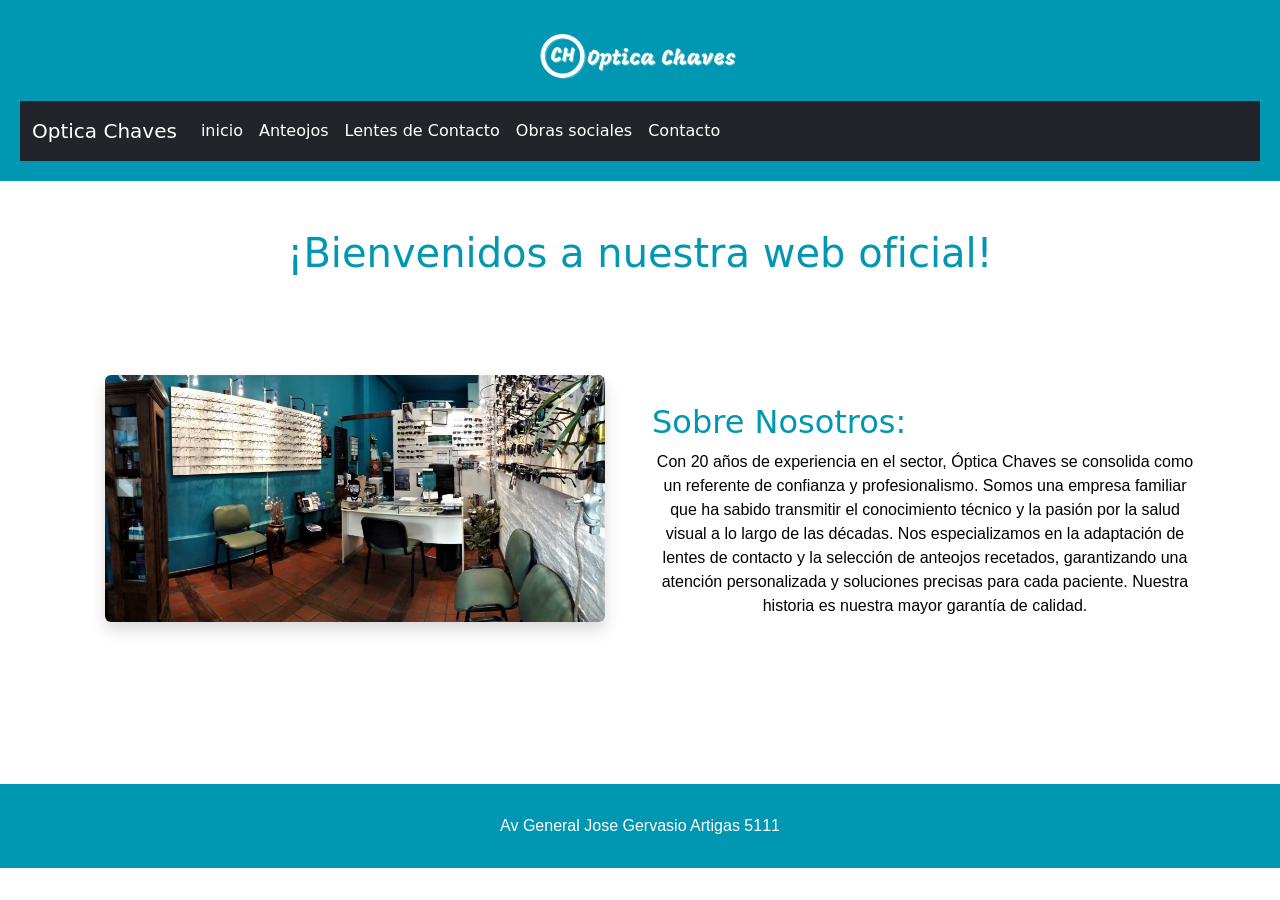
<file: index.html>
<!DOCTYPE html>
<html lang="es">
<head>
    <meta charset="UTF-8">
    <meta name="viewport" content="width=device-width, initial-scale=1.0">
    <title>Optíca Chaves</title>
    <link href="https://cdn.jsdelivr.net/npm/bootstrap@5.3.8/dist/css/bootstrap.min.css" rel="stylesheet" integrity="sha384-sRIl4kxILFvY47J16cr9ZwB07vP4J8+LH7qKQnuqkuIAvNWLzeN8tE5YBujZqJLB" crossorigin="anonymous">
   <link rel="stylesheet" href="../css/style.css">

    </head>
<body>
    <header>
    <h1><img src="../img/logo.jpg" alt="Optica Chaves"></h1>
    
    <nav class="navbar navbar-expand-md navbar-dark bg-dark" >
  <div class="container-fluid">
    <a class="navbar-brand" href="/index.html">Optica Chaves</a>
    <button class="navbar-toggler" type="button" data-bs-toggle="collapse" data-bs-target="#navbarNav" aria-controls="navbarNav" aria-expanded="false" aria-label="Toggle navigation">
      <span class="navbar-toggler-icon"></span>
    </button>
    <div class="collapse navbar-collapse" id="navbarNav">
      <ul class="navbar-nav">
        <li class="nav-item">
          <a class="nav-link active" aria-current="page" href="/index.html">inicio</a>
        </li>
        <li class="nav-item">
          <a class="nav-link" aria-current="page" href="/anteojos.html">Anteojos</a>
        </li>
        <li class="nav-item">
          <a class="nav-link" href="/lentesdecontacto.html">Lentes de Contacto</a>
        </li>
        <li class="nav-item">
          <a class="nav-link" href="/obrassociales.html">Obras sociales</a>
        </li>
        <li class="nav-item">
          <a class="nav-link" href="/contacto.html">Contacto</a>
        </li>
      </ul>
    </div>
  </div>
</nav>
    </header>



<main class="container my-5">

    <h1 class="text-center mb-5">¡Bienvenidos a nuestra web oficial!</h1>

    <section class="row align-items-center">

        <article class="col-lg-6 col-md-12 mb-4">
            <figure class="text-center">
                <img src="../img/hall.jpg" alt="Nuestro local" class="img-fluid rounded shadow">
            </figure>
        </article>

        <article class="col-lg-6 col-md-12">
            <h2>Sobre Nosotros:</h2>
            <p>
                Con 20 años de experiencia en el sector, Óptica Chaves se consolida como un referente de confianza y profesionalismo. Somos una empresa familiar que ha sabido transmitir el conocimiento técnico y la pasión por la salud visual a lo largo de las décadas. Nos especializamos en la adaptación de lentes de contacto y la selección de anteojos recetados, garantizando una atención personalizada y soluciones precisas para cada paciente. Nuestra historia es nuestra mayor garantía de calidad.
            </p>
        </article>

    </section>

</main>

 

<br>

<footer>
<p> Av General Jose Gervasio Artigas 5111</p>
</footer>
<script src="https://cdn.jsdelivr.net/npm/bootstrap@5.3.3/dist/js/bootstrap.bundle.min.js"></script>
</body>
</html>
</file>
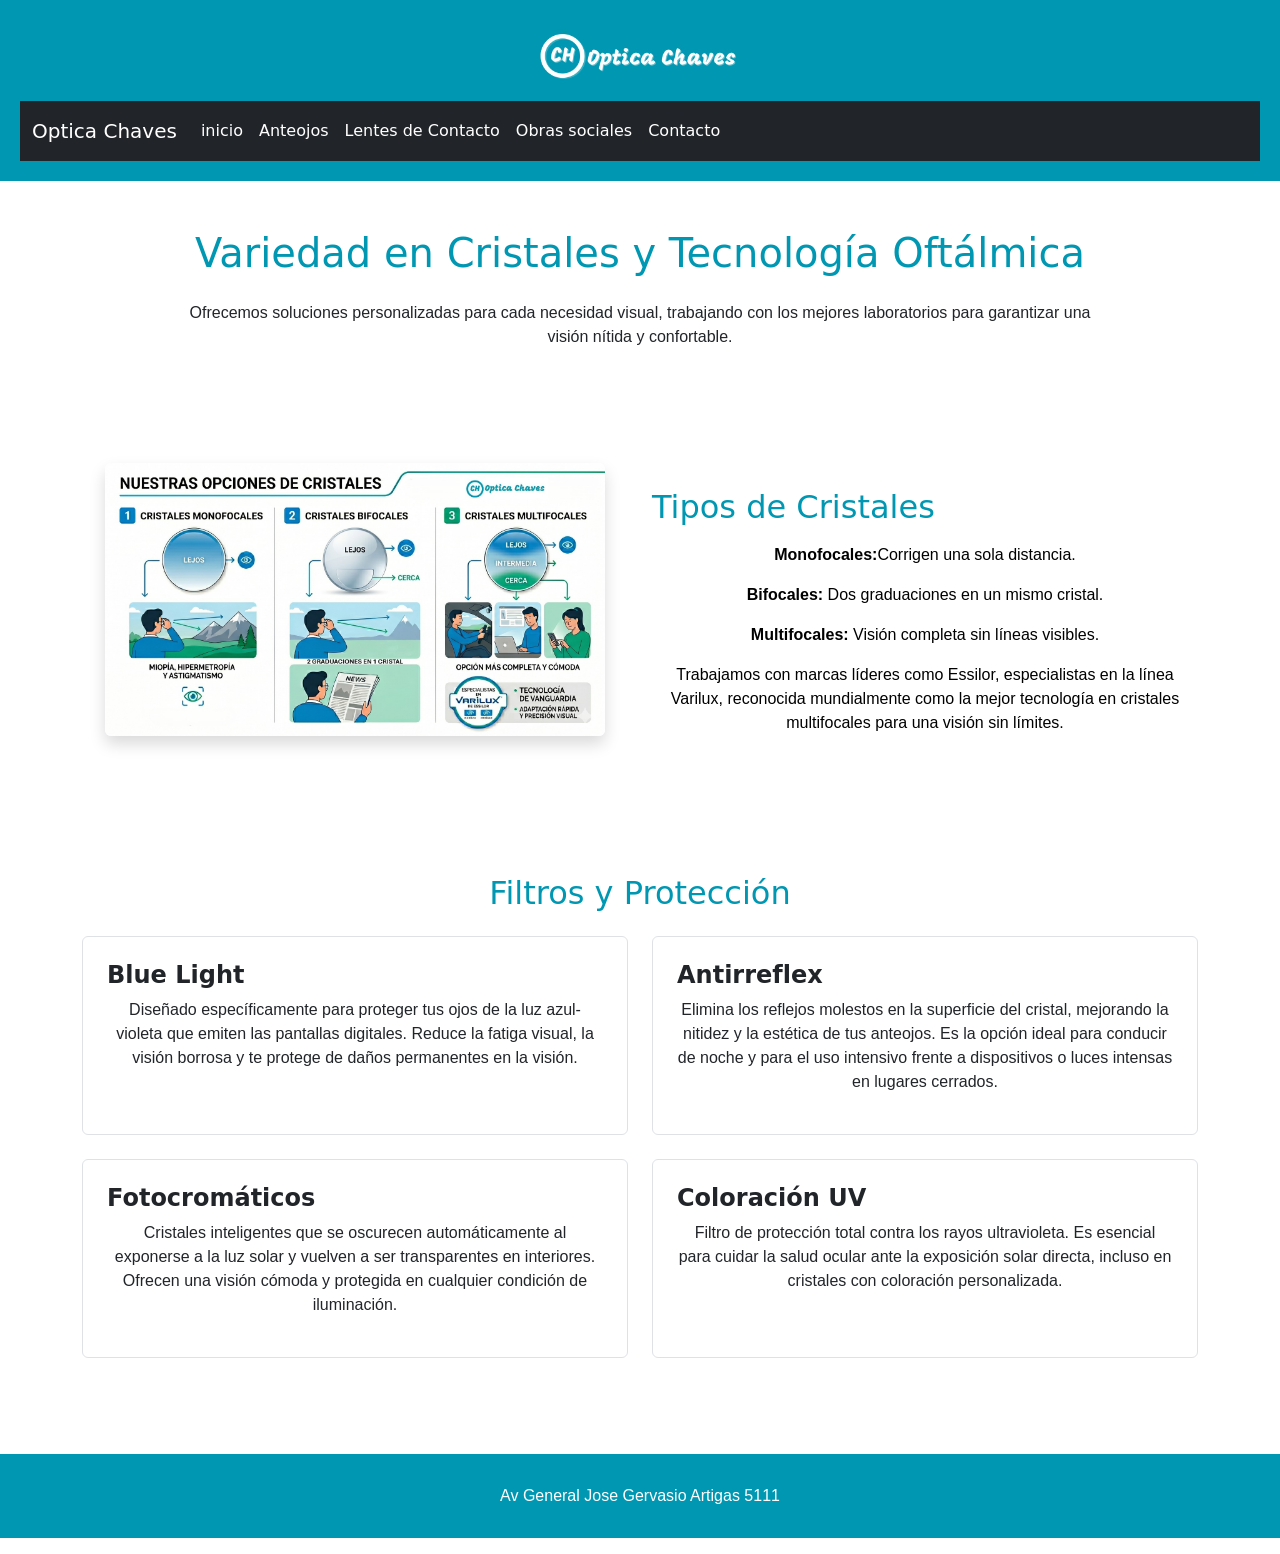
<file: paginas/anteojos.html>
<!DOCTYPE html>
<html lang="es">
<head>
    <meta charset="UTF-8">
    <meta name="viewport" content="width=device-width, initial-scale=1.0">
    <title>Anteojos</title>
    <link href="https://cdn.jsdelivr.net/npm/bootstrap@5.3.8/dist/css/bootstrap.min.css" rel="stylesheet" integrity="sha384-sRIl4kxILFvY47J16cr9ZwB07vP4J8+LH7qKQnuqkuIAvNWLzeN8tE5YBujZqJLB" crossorigin="anonymous">
    <link rel="stylesheet" href="../css/style.css">

    </head>
<body>
    <header>
    <h1><img src="../img/logo.jpg" alt="Optica Chaves"></h1>
    
    <nav class="navbar navbar-expand-md navbar-dark bg-dark" >
  <div class="container-fluid">
    <a class="navbar-brand" href="../index.html">Optica Chaves</a>
    <button class="navbar-toggler" type="button" data-bs-toggle="collapse" data-bs-target="#navbarNav" aria-controls="navbarNav" aria-expanded="false" aria-label="Toggle navigation">
      <span class="navbar-toggler-icon"></span>
    </button>
    <div class="collapse navbar-collapse" id="navbarNav">
      <ul class="navbar-nav">
        <li class="nav-item">
          <a class="nav-link active" aria-current="page" href="../index.html">inicio</a>
        </li>
        <li class="nav-item">
          <a class="nav-link" aria-current="page" href="../paginas/anteojos.html">Anteojos</a>
        </li>
        <li class="nav-item">
          <a class="nav-link" href="../paginas/lentesdecontacto.html">Lentes de Contacto</a>
        </li>
        <li class="nav-item">
          <a class="nav-link" href="../paginas/obrassociales.html">Obras sociales</a>
        </li>
        <li class="nav-item">
          <a class="nav-link" href="../paginas/contacto.html">Contacto</a>
        </li>
      </ul>
    </div>
  </div>
</nav>
    </header>



    <main class="container my-5">

    <h1 class="text-center mb-4">
        Variedad en Cristales y Tecnología Oftálmica
    </h1>

    <div class="row justify-content-center">
        <div class="col-lg-10">
            <p class="text-center">
                Ofrecemos soluciones personalizadas para cada necesidad visual, trabajando con los mejores laboratorios para garantizar una visión nítida y confortable.
            </p>
        </div>
    </div>

        <section class="row align-items-center my-5">

        <article class="col-lg-6 col-md-12 mb-4">
            <figure class="text-center">
                <img src="../img/tiposdelentes.jpg" alt="Tipos de lentes" class="img-fluid rounded shadow">
            </figure>
        </article>

        <article class="col-lg-6 col-md-12">
            <h2 class="mb-3">Tipos de Cristales</h2>

            <p><strong>Monofocales:</strong>Corrigen una sola distancia.</p>

            <p><strong>Bifocales:</strong> Dos graduaciones en un mismo cristal.</p>

            <p><strong>Multifocales:</strong> Visión completa sin líneas visibles.</p>

            <p>
                Trabajamos con marcas líderes como Essilor, especialistas en la línea Varilux, reconocida mundialmente como la mejor tecnología en cristales multifocales para una visión sin límites.
            </p>
        </article>

    </section>
   
    <section class="row mt-5">

        <div class="col-12">
            <h2 class="text-center mb-4">Filtros y Protección</h2>
        </div>

        <div class="col-lg-6 mb-4">
            <div class="p-4 border rounded h-100">
                <h4><strong>Blue Light</strong></h4>
                <p>Diseñado específicamente para proteger tus ojos de la luz azul-violeta que emiten las pantallas digitales. Reduce la fatiga visual, la visión borrosa y te protege de daños permanentes en la visión.</p>
            </div>
        </div>

        <div class="col-lg-6 mb-4">
            <div class="p-4 border rounded h-100">
                <h4><strong>Antirreflex</strong></h4>
                <p>Elimina los reflejos molestos en la superficie del cristal, mejorando la nitidez y la estética de tus anteojos. Es la opción ideal para conducir de noche y para el uso intensivo frente a dispositivos o luces intensas en lugares cerrados.</p>
            </div>
        </div>

        <div class="col-lg-6 mb-4">
            <div class="p-4 border rounded h-100">
                <h4><strong>Fotocromáticos</strong></h4>
                <p>Cristales inteligentes que se oscurecen automáticamente al exponerse a la luz solar y vuelven a ser transparentes en interiores. Ofrecen una visión cómoda y protegida en cualquier condición de iluminación.</p>
            </div>
        </div>

        <div class="col-lg-6 mb-4">
            <div class="p-4 border rounded h-100">
                <h4><strong>Coloración UV</strong></h4>
                <p>Filtro de protección total contra los rayos ultravioleta. Es esencial para cuidar la salud ocular ante la exposición solar directa, incluso en cristales con coloración personalizada.</p>
            </div>
        </div>

    </section>

</main>
<br>
<footer>
<p> Av General Jose Gervasio Artigas 5111</p>
</footer>
<script src="https://cdn.jsdelivr.net/npm/bootstrap@5.3.3/dist/js/bootstrap.bundle.min.js"></script>
</body>
</html>
</file>
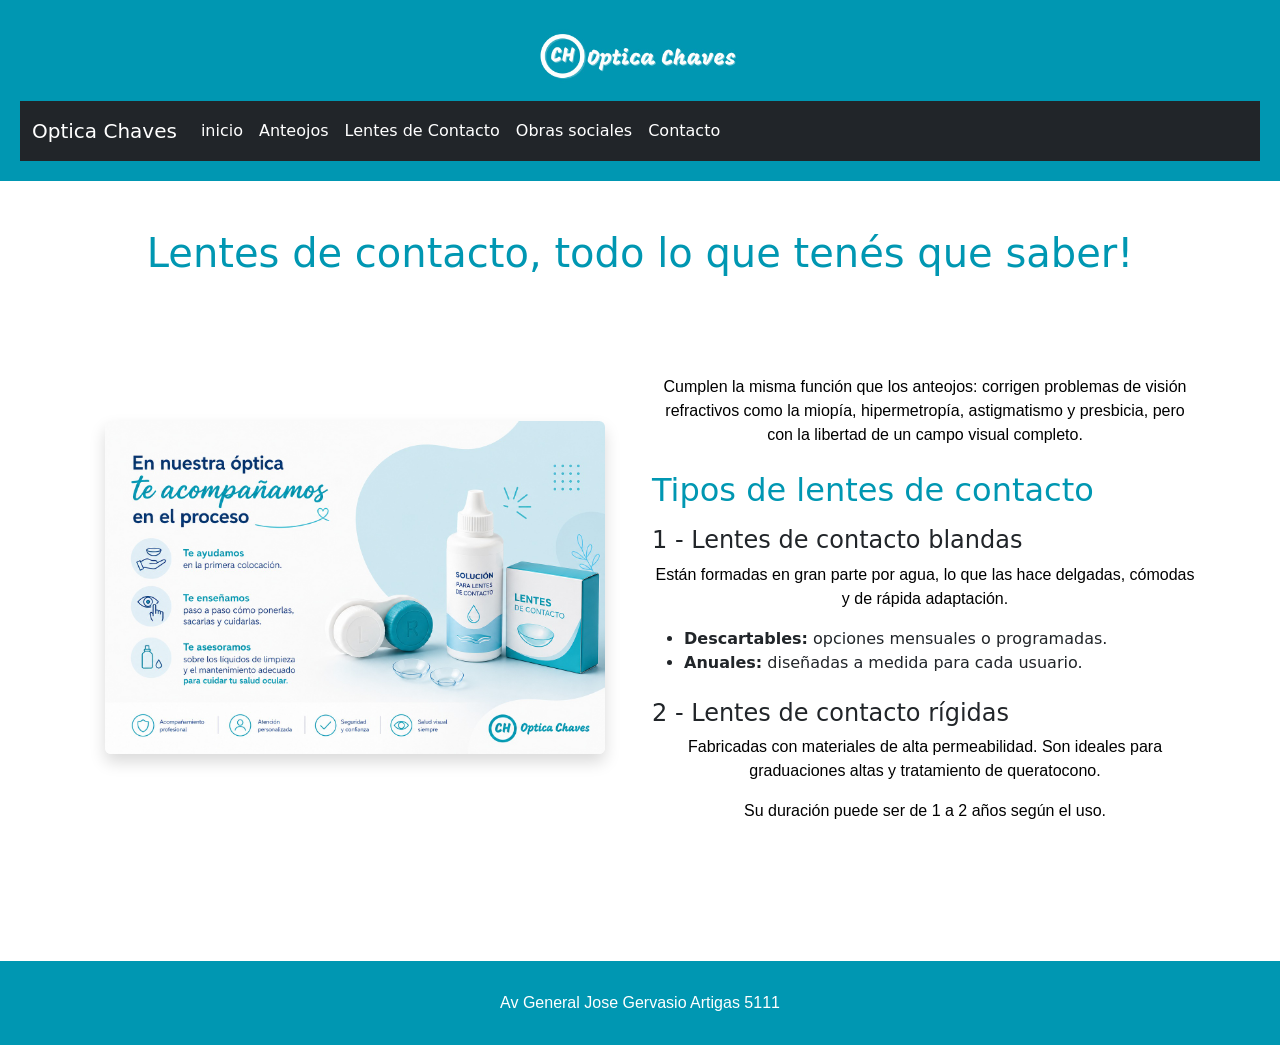
<file: paginas/lentesdecontacto.html>
<!DOCTYPE html>
<html lang="es">
<head>
    <meta charset="UTF-8">
    <meta name="viewport" content="width=device-width, initial-scale=1.0">
    <title>Lentes de Contacto</title>
   <link href="https://cdn.jsdelivr.net/npm/bootstrap@5.3.8/dist/css/bootstrap.min.css" rel="stylesheet" integrity="sha384-sRIl4kxILFvY47J16cr9ZwB07vP4J8+LH7qKQnuqkuIAvNWLzeN8tE5YBujZqJLB" crossorigin="anonymous">
    <link rel="stylesheet" href="../css/style.css">

    </head>
<body>
    <header>
    <h1><img src="../img/logo.jpg" alt="Optica Chaves"></h1>
    
    <nav class="navbar navbar-expand-md navbar-dark bg-dark" >
  <div class="container-fluid">
    <a class="navbar-brand" href="../index.html">Optica Chaves</a>
    <button class="navbar-toggler" type="button" data-bs-toggle="collapse" data-bs-target="#navbarNav" aria-controls="navbarNav" aria-expanded="false" aria-label="Toggle navigation">
      <span class="navbar-toggler-icon"></span>
    </button>
    <div class="collapse navbar-collapse" id="navbarNav">
      <ul class="navbar-nav">
        <li class="nav-item">
          <a class="nav-link active" aria-current="page" href="../index.html">inicio</a>
        </li>
        <li class="nav-item">
          <a class="nav-link" aria-current="page" href="../paginas/anteojos.html">Anteojos</a>
        </li>
        <li class="nav-item">
          <a class="nav-link" href="../paginas/lentesdecontacto.html">Lentes de Contacto</a>
        </li>
        <li class="nav-item">
          <a class="nav-link" href="../paginas/obrassociales.html">Obras sociales</a>
        </li>
        <li class="nav-item">
          <a class="nav-link" href="../paginas/contacto.html">Contacto</a>
        </li>
      </ul>
    </div>
  </div>
</nav>
    </header>

<main class="container my-5">

    <h1 class="text-center mb-5">
        Lentes de contacto, todo lo que tenés que saber!
    </h1>

    <section class="row align-items-center">

       
        <article class="col-lg-6 col-md-12 mb-4">
            <figure class="text-center">
                <img src="../img/infolentesdecontacto.jpg"
                     alt="Lentes de Contacto"
                     class="img-fluid rounded shadow">
            </figure>
        </article>

      
        <article class="col-lg-6 col-md-12">

            <p>
                Cumplen la misma función que los anteojos:
                corrigen problemas de visión refractivos como la miopía,
                hipermetropía, astigmatismo y presbicia, pero con la libertad
                de un campo visual completo.
            </p>

            <h2 class="mt-4 mb-3">Tipos de lentes de contacto</h2>

            <div class="mb-4">
                <h4>1 - Lentes de contacto blandas</h4>

                <p>
                    Están formadas en gran parte por agua, lo que las hace
                    delgadas, cómodas y de rápida adaptación.
                </p>

                <ul>
                    <li><strong>Descartables:</strong> opciones mensuales o programadas.</li>
                    <li><strong>Anuales:</strong> diseñadas a medida para cada usuario.</li>
                </ul>
            </div>

            <div>
                <h4>2 - Lentes de contacto rígidas</h4>

                <p>
                    Fabricadas con materiales de alta permeabilidad.
                    Son ideales para graduaciones altas y tratamiento
                    de queratocono.
                </p>

                <p>
                    Su duración puede ser de 1 a 2 años según el uso.
                </p>
            </div>

        </article>

    </section>

</main>
<br>

<footer>
<p> Av General Jose Gervasio Artigas 5111</p>
</footer>

<script src="https://cdn.jsdelivr.net/npm/bootstrap@5.3.3/dist/js/bootstrap.bundle.min.js"></script>
</body>
</html>
</file>
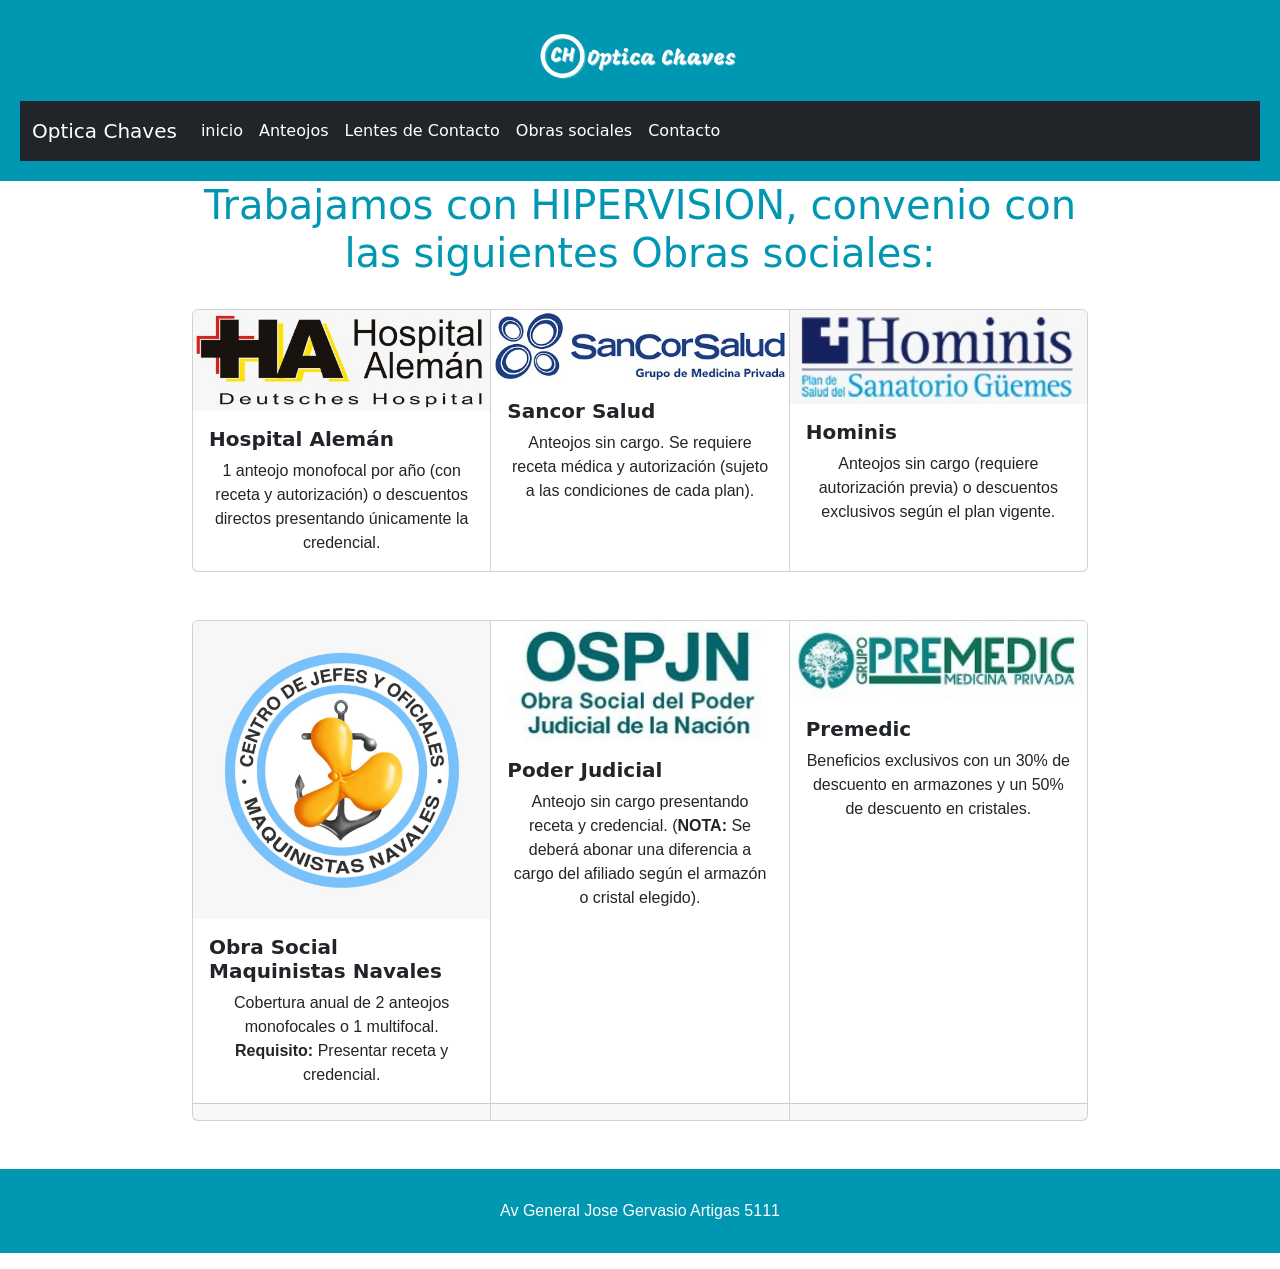
<file: paginas/obrassociales.html>
<!DOCTYPE html>
<html lang="es">
<head>
    <meta charset="UTF-8">
    <meta name="viewport" content="width=device-width, initial-scale=1.0">
    <title>Obras Sociales</title>
    <link href="https://cdn.jsdelivr.net/npm/bootstrap@5.3.8/dist/css/bootstrap.min.css" rel="stylesheet" integrity="sha384-sRIl4kxILFvY47J16cr9ZwB07vP4J8+LH7qKQnuqkuIAvNWLzeN8tE5YBujZqJLB" crossorigin="anonymous">
    <link rel="stylesheet" href="../css/style.css">

    </head>
<body>
    <header>
    <h1><img src="../img/logo.jpg" alt="Optica Chaves"></h1>
    
    <nav class="navbar navbar-expand-md navbar-dark bg-dark" >
  <div class="container-fluid">
    <a class="navbar-brand" href="../index.html">Optica Chaves</a>
    <button class="navbar-toggler" type="button" data-bs-toggle="collapse" data-bs-target="#navbarNav" aria-controls="navbarNav" aria-expanded="false" aria-label="Toggle navigation">
      <span class="navbar-toggler-icon"></span>
    </button>
    <div class="collapse navbar-collapse" id="navbarNav">
      <ul class="navbar-nav">
        <li class="nav-item">
          <a class="nav-link active" aria-current="page" href="../index.html">inicio</a>
        </li>
        <li class="nav-item">
          <a class="nav-link" aria-current="page" href="../paginas/anteojos.html">Anteojos</a>
        </li>
        <li class="nav-item">
          <a class="nav-link" href="../paginas/lentesdecontacto.html">Lentes de Contacto</a>
        </li>
        <li class="nav-item">
          <a class="nav-link" href="../paginas/obrassociales.html">Obras sociales</a>
        </li>
        <li class="nav-item">
          <a class="nav-link" href="../paginas/contacto.html">Contacto</a>
        </li>
      </ul>
    </div>
  </div>
</nav>
    </header>

<main>
<h1>Trabajamos con HIPERVISION, convenio con las siguientes Obras sociales:</h1>
<br>

<div class="card-group">
  <div class="card">
    <img src="../img/hospitalaleman.jpg" class="card-img-top" alt="Hospital Aleman">
    <div class="card-body">
      <h5 class="card-title"><strong>Hospital Alemán</strong></h5>
      <p class="card-text">1 anteojo monofocal por año (con receta y autorización) o descuentos directos presentando únicamente la credencial.</p>
          </div>
  </div>
  <div class="card">
    <img src="../img/sancord.jpg" class="card-img-top" alt="Sancor Salud">
    <div class="card-body">
      <h5 class="card-title"><strong>Sancor Salud</strong></h5>
      <p class="card-text">Anteojos sin cargo. Se requiere receta médica y autorización (sujeto a las condiciones de cada plan).</p>
          </div>
  </div>
  <div class="card">
    <img src="../img/hominis.jpg" class="card-img-top" alt="Hominis">
    <div class="card-body">
      <h5 class="card-title"><strong>Hominis</strong></h5>
      <p class="card-text">Anteojos sin cargo (requiere autorización previa) o descuentos exclusivos según el plan vigente.</p>
          </div>
  </div>
</div>
<br><br>

<div class="card-group">
  <div class="card">
    <img src="../img/maquinistasnavales.jpg" class="card-img-top" alt="Maquinistas Navales">
    <div class="card-body">
      <h5 class="card-title"><strong>Obra Social Maquinistas Navales</strong></h5>
      <p class="card-text">Cobertura anual de 2 anteojos monofocales o 1 multifocal. <strong>Requisito: </strong>Presentar receta y credencial.</p>
    </div>
    <div class="card-footer">
    </div>
  </div>
  <div class="card">
    <img src="../img/ospjn.jpg" class="card-img-top" alt="Poder Judicial">
    <div class="card-body">
      <h5 class="card-title"><strong>Poder Judicial</strong></h5>
      <p class="card-text">Anteojo sin cargo presentando receta y credencial. (<strong>NOTA:</strong> Se deberá abonar una diferencia a cargo del afiliado según el armazón o cristal elegido).</p>
    </div>
    <div class="card-footer">
     
    </div>
  </div>
  <div class="card">
    <img src="../img/premedic.jpg" class="card-img-top" alt="Premedic">
    <div class="card-body">
      <h5 class="card-title"><strong>Premedic</strong></h5>
      <p class="card-text">Beneficios exclusivos con un 30% de descuento en armazones y un 50% de descuento en cristales.</p>
    </div>
    <div class="card-footer">
      
    </div>
  </div>
</div>
<br>
</main>

<br>

<footer>
<p> Av General Jose Gervasio Artigas 5111</p>
</footer>

<script src="https://cdn.jsdelivr.net/npm/bootstrap@5.3.3/dist/js/bootstrap.bundle.min.js"></script>
</body>
</html>
</file>
<file: css/style.css>
*{
    margin: 0px;
    padding: 0px;
}

header,footer{
    background-color: #0097b2;
}

header h1 img{
    width: 220px;
}

header{
    padding: 20px;
   
}

h1{
    text-align: center;
    color: #0097b2;
    
}

h2{
color: #0097b2;
}

.navbar-nav .nav-link {
    text-decoration: none;
    color: white;
    padding: 10px;
}

.navbar-nav .nav-link:hover {
    background-color: #0097b2;
    color: black;
}


main{
    width: 70%;
    margin: auto;
}

article figure img{
    width: 500px;
   
}

section{

    display: flex;
    flex-direction:row;
    }
    
 section article{
    padding: 50px;
 }   

 footer p{
    color:white ;
    text-align: center;
    padding: 30px;
 }

 article p{
    color: black;
    font-family:Arial, Helvetica, sans-serif;
     }

  p{
    text-align: center;
    font-family:Arial, Helvetica, sans-serif;
  }   
  
.link-card {
  color:#0097b2 !important;
  text-decoration: none !important;
  font-size: 20px !important;
}

.link-card:hover {
  color:black !important;
}

label{
    display: block;
    margin-bottom: 20px;
    margin-top: 15px;
    font-size: 30px;
}

input{
    width: 500px;
    height: 50px;
    font-size: 30px;
}
</file>
